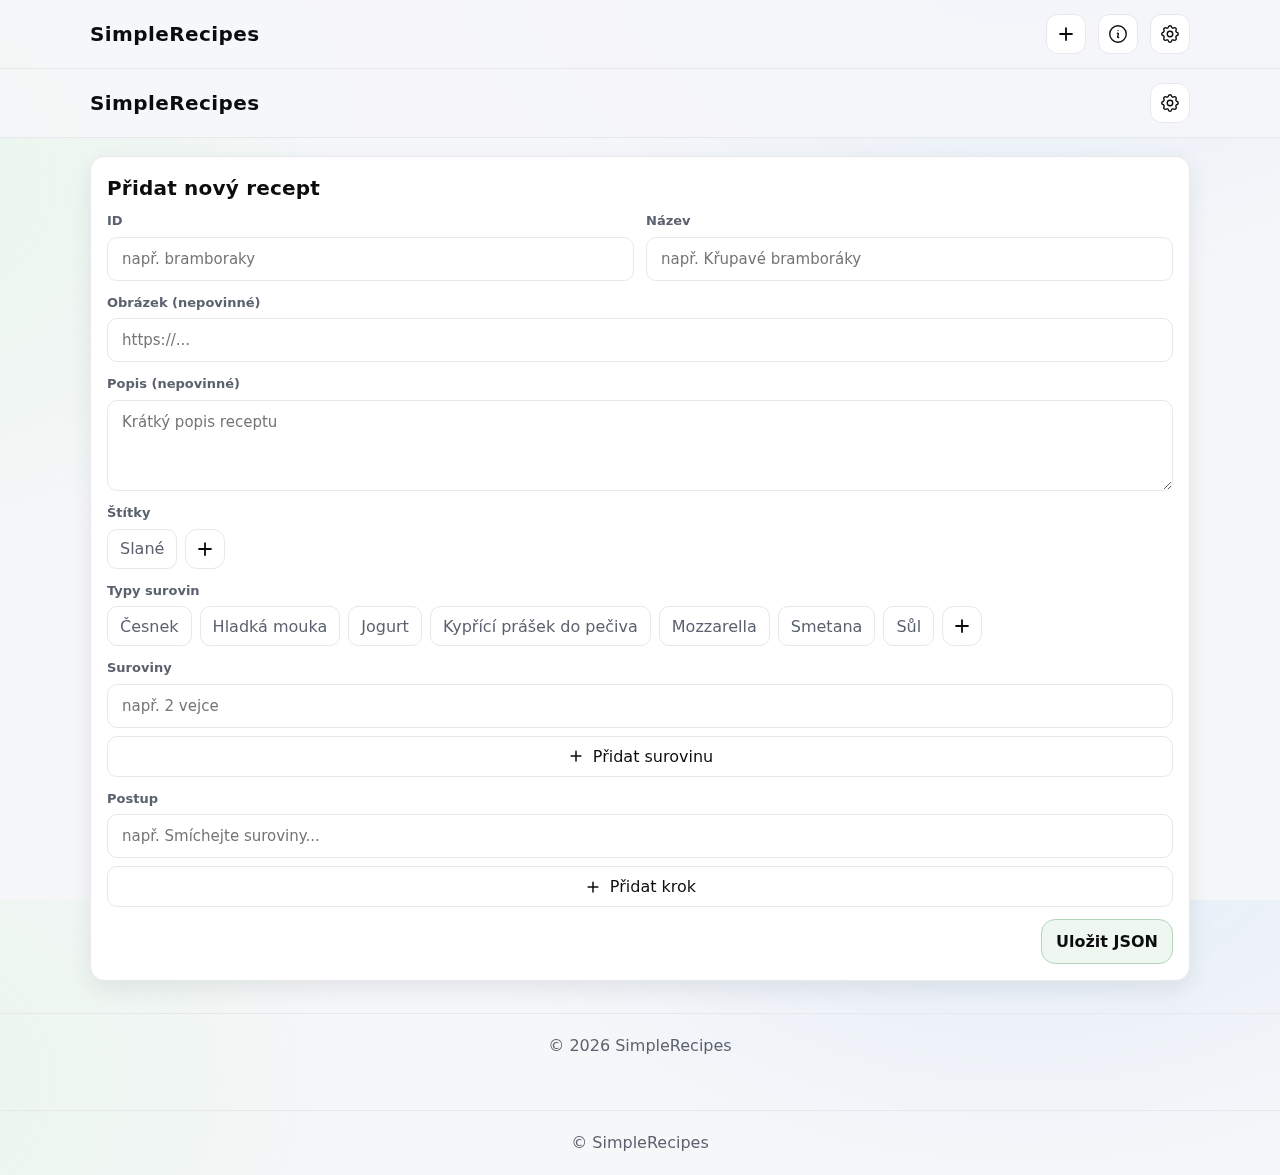
<file: add.html>
<!doctype html>
<html lang="cs">
  <head>
    <meta charset="utf-8" />
    <meta name="viewport" content="width=device-width, initial-scale=1" />
    <meta name="color-scheme" content="light dark" />
    <title>SimpleRecipes - Přidat recept</title>
    <link rel="stylesheet" href="assets/css/style.css" />
  </head>
  <body>
    <header class="site-header">
      <div class="container header-inner">
        <a class="brand" href="index.html">SimpleRecipes</a>
        <div class="header-actions">
          <button id="settingsButton" class="icon-btn" aria-haspopup="dialog" aria-expanded="false" aria-controls="settingsPopover" title="Nastavení">
            <svg xmlns="http://www.w3.org/2000/svg" fill="none" viewBox="0 0 24 24" stroke-width="1.5" stroke="currentColor" width="22" height="22" aria-hidden="true">
              <path stroke-linecap="round" stroke-linejoin="round" d="M10.325 4.317c.426-1.756 2.924-1.756 3.35 0a1.724 1.724 0 0 0 2.573 1.066c1.543-.94 3.31.826 2.37 2.37a1.724 1.724 0 0 0 1.065 2.572c1.756.426 1.756 2.924 0 3.35a1.724 1.724 0 0 0-1.066 2.573c.94 1.543-.826 3.31-2.37 2.37a1.724 1.724 0 0 0-2.572 1.065c-.426 1.756-2.924 1.756-3.35 0a1.724 1.724 0 0 0-2.573-1.066c-1.543.94-3.31-.826-2.37-2.37a1.724 1.724 0 0 0-1.065-2.572c-1.756-.426-1.756-2.924 0-3.35a1.724 1.724 0 0 0 1.066-2.573c-.94-1.543.826-3.31 2.37-2.37.996.608 2.296.07 2.572-1.065z" />
              <path stroke-linecap="round" stroke-linejoin="round" d="M15 12a3 3 0 1 1-6 0 3 3 0 0 1 6 0z" />
            </svg>
          </button>
        </div>
      </div>
    </header>

    <div id="settingsContainer"></div>

    <main class="container">
      <section class="panel add-panel">
        <header class="panel-header">
          <h1 class="panel-title">Přidat nový recept</h1>
        </header>
        <form id="addForm" class="form-grid" novalidate>
          <div class="field">
            <label for="recipeId">ID</label>
            <input id="recipeId" class="text-input" type="text" placeholder="např. bramboraky" autocomplete="off" spellcheck="false" />
          </div>
          <div class="field">
            <label for="recipeTitleInput">Název</label>
            <input id="recipeTitleInput" class="text-input" type="text" placeholder="např. Křupavé bramboráky" autocomplete="off" />
          </div>
          <div class="field full">
            <label for="recipeImageInput">Obrázek (nepovinné)</label>
            <input id="recipeImageInput" class="text-input" type="url" placeholder="https://..." inputmode="url" />
          </div>
          <div class="field full">
            <label for="recipeDescInput">Popis (nepovinné)</label>
            <textarea id="recipeDescInput" class="text-input" rows="3" placeholder="Krátký popis receptu"></textarea>
          </div>

          <div class="field full">
            <label>Štítky</label>
            <div id="tagsContainer" class="tags"></div>
          </div>

          <div class="field full">
            <label>Typy surovin</label>
            <div id="ingTypesContainer" class="tags"></div>
          </div>

          <div class="field full">
            <label>Suroviny</label>
            <div id="ingredientsFields" class="stack"></div>
            <button type="button" id="addIngredientBtn" class="line-btn" title="Přidat surovinu">
              <svg xmlns="http://www.w3.org/2000/svg" viewBox="0 0 24 24" fill="currentColor" width="18" height="18" aria-hidden="true">
                <path d="M12 4.5a1 1 0 0 1 1 1V11h5.5a1 1 0 1 1 0 2H13v5.5a1 1 0 1 1-2 0V13H5.5a1 1 0 1 1 0-2H11V5.5a1 1 0 0 1 1-1Z"/>
              </svg>
              Přidat surovinu
            </button>
          </div>

          <div class="field full">
            <label>Postup</label>
            <div id="stepsFields" class="stack"></div>
            <button type="button" id="addStepBtn" class="line-btn" title="Přidat krok">
              <svg xmlns="http://www.w3.org/2000/svg" viewBox="0 0 24 24" fill="currentColor" width="18" height="18" aria-hidden="true">
                <path d="M12 4.5a1 1 0 0 1 1 1V11h5.5a1 1 0 1 1 0 2H13v5.5a1 1 0 1 1-2 0V13H5.5a1 1 0 1 1 0-2H11V5.5a1 1 0 0 1 1-1Z"/>
              </svg>
              Přidat krok
            </button>
          </div>

          <div class="actions">
            <button type="button" id="saveBtn" class="btn primary">Uložit JSON</button>
          </div>
        </form>
      </section>
    </main>

    <footer class="site-footer">
      <div class="container footer-inner">
        <a class="footer-copy" href="https://www.github.com/ZurekMartin" target="_blank" rel="noopener noreferrer">© <span id="year"></span> SimpleRecipes</a>
      </div>
    </footer>

    <script src="assets/js/add.js" defer></script>
  </body>
  </html>
</file>
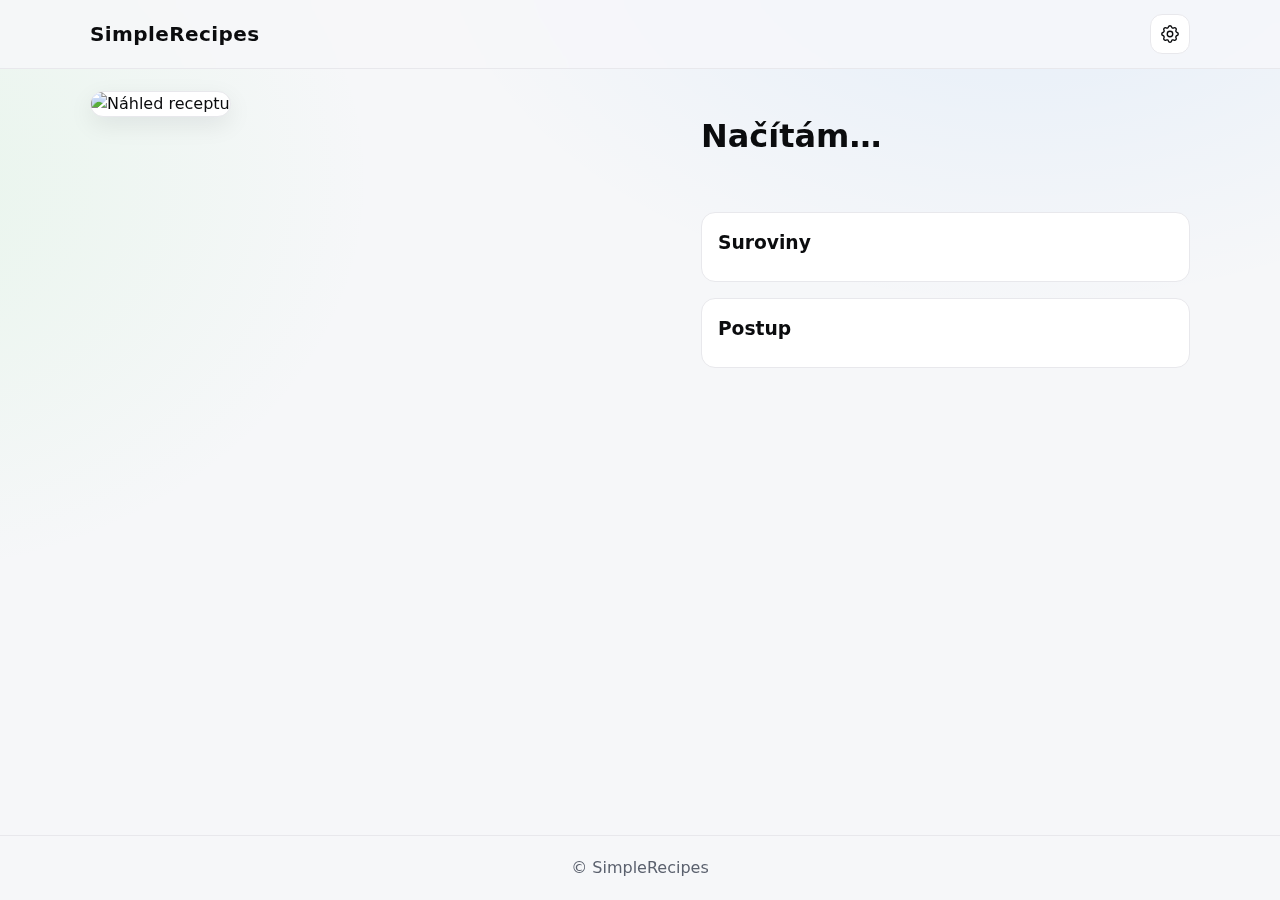
<file: recipe.html>
<!doctype html>
<html lang="cs">
  <head>
    <meta charset="utf-8" />
    <meta name="viewport" content="width=device-width, initial-scale=1" />
    <meta name="color-scheme" content="light dark" />
    <title>Recept – SimpleRecipes</title>
    <link rel="stylesheet" href="assets/css/style.css" />
  </head>
  <body>
    <header class="site-header">
      <div class="container header-inner">
        <a class="brand" href="index.html">SimpleRecipes</a>
        <div class="header-actions">
          <button id="settingsButton" class="icon-btn" aria-haspopup="dialog" aria-expanded="false" aria-controls="settingsPopover" title="Nastavení">
            <svg xmlns="http://www.w3.org/2000/svg" fill="none" viewBox="0 0 24 24" stroke-width="1.5" stroke="currentColor" width="22" height="22" aria-hidden="true">
              <path stroke-linecap="round" stroke-linejoin="round" d="M10.325 4.317c.426-1.756 2.924-1.756 3.35 0a1.724 1.724 0 0 0 2.573 1.066c1.543-.94 3.31.826 2.37 2.37a1.724 1.724 0 0 0 1.065 2.572c1.756.426 1.756 2.924 0 3.35a1.724 1.724 0 0 0-1.066 2.573c.94 1.543-.826 3.31-2.37 2.37a1.724 1.724 0 0 0-2.572 1.065c-.426 1.756-2.924 1.756-3.35 0a1.724 1.724 0 0 0-2.573-1.066c-1.543.94-3.31-.826-2.37-2.37a1.724 1.724 0 0 0-1.065-2.572c-1.756-.426-1.756-2.924 0-3.35a1.724 1.724 0 0 0 1.066-2.573c-.94-1.543.826-3.31 2.37-2.37.996.608 2.296.07 2.572-1.065z" />
              <path stroke-linecap="round" stroke-linejoin="round" d="M15 12a3 3 0 1 1-6 0 3 3 0 0 1 6 0z" />
            </svg>
          </button>
        </div>
      </div>
    </header>

    <div id="settingsContainer"></div>

    <main class="container">
      <article class="recipe">
        <section class="recipe-hero">
          <img id="recipeImage" alt="Náhled receptu" />
        </section>
        <section class="recipe-content">
          <header>
            <h1 id="recipeTitle">Načítám…</h1>
            <p id="recipeDesc" class="card-meta"></p>
            
            <div id="recipeTags" class="tags"></div>
          </header>
          <section class="ingredients">
            <h3>Suroviny</h3>
            <ul id="ingredientsList"></ul>
          </section>
          <section class="steps">
            <h3>Postup</h3>
            <ol id="stepsList"></ol>
          </section>
        </section>
      </article>
    </main>

    <footer class="site-footer">
      <div class="container footer-inner">
        <a class="footer-copy" href="https://www.github.com/ZurekMartin" target="_blank" rel="noopener">© <span id="year"></span> SimpleRecipes</a>
      </div>
    </footer>

    <script src="assets/js/recipe.js" defer></script>
  </body>
  </html>
</file>
<file: assets/css/style.css>
:root {
  --bg: #0b0c0e;
  --fg: #e8eaed;
  --muted: #aeb4bc;
  --card: #111317;
  --border: #23262d;
  --brand: #4ade80;
  --accent: #22c55e;
  --danger: #ff6b6b;
  --shadow: 0 10px 30px rgba(0, 0, 0, 0.3);
  --radius: 14px;
  --radius-sm: 10px;
  --radius-xs: 8px;
}

@media (prefers-color-scheme: light) {
  :root {
    --bg: #f6f7f9;
    --fg: #0b0c0e;
    --muted: #5b616e;
    --card: #ffffff;
    --border: #e8e8ec;
    --brand: #16a34a;
    --accent: #15803d;
    --danger: #d62828;
    --shadow: 0 8px 24px rgba(2, 6, 23, 0.08);
  }
}

[data-theme="light"] {
  --bg: #ffffff;
  --fg: #0b0c0e;
  --muted: #5b616e;
  --card: #ffffff;
  --border: #e8e8ec;
  --brand: #16a34a;
  --accent: #15803d;
  --danger: #d62828;
  --shadow: 0 8px 24px rgba(2, 6, 23, 0.08);
}

[data-theme="dark"] {
  --bg: #0b0c0e;
  --fg: #e8eaed;
  --muted: #aeb4bc;
  --card: #111317;
  --border: #23262d;
  --brand: #4ade80;
  --accent: #22c55e;
  --danger: #ff6b6b;
  --shadow: 0 10px 30px rgba(0, 0, 0, 0.3);
}

*, *::before, *::after { box-sizing: border-box; }
html { height: 100%; }
body {
  margin: 0;
  font-family: Inter, ui-sans-serif, system-ui, -apple-system, Segoe UI, Roboto,
    Helvetica, Arial, Apple Color Emoji, Segoe UI Emoji;
  color: var(--fg);
  background: radial-gradient(1200px 800px at 80% -10%, rgba(0, 119, 255, 0.08), transparent 50%),
    radial-gradient(1000px 800px at -10% 20%, rgba(126, 231, 135, 0.12), transparent 50%),
    var(--bg);
  line-height: 1.5;
  min-height: 100svh;
  display: grid;
  grid-template-rows: auto 1fr auto;
}

.container {
  width: min(1100px, 92%);
  margin-inline: auto;
}

.site-header {
  position: sticky;
  top: 0;
  z-index: 50;
  backdrop-filter: saturate(140%) blur(8px);
  background: color-mix(in oklab, var(--bg) 82%, transparent);
  border-bottom: 1px solid var(--border);
}

.header-inner {
  display: flex;
  align-items: center;
  justify-content: space-between;
  padding: 14px 0;
  gap: 16px;
}

.brand {
  font-weight: 800;
  letter-spacing: 0.4px;
  color: var(--fg);
  text-decoration: none;
  font-size: 20px;
}

.header-actions { display: flex; gap: 12px; align-items: center; }

.icon-btn {
  appearance: none;
  border: 1px solid var(--border);
  background: var(--card);
  color: var(--fg);
  border-radius: 12px;
  padding: 8px;
  line-height: 0;
  cursor: pointer;
  transition: background .2s ease, border-color .2s ease, transform .05s ease;
}
.icon-btn:hover { background: color-mix(in oklab, var(--brand) 15%, var(--card)); border-color: color-mix(in oklab, var(--brand) 30%, var(--border)); }
.icon-btn:active { transform: translateY(1px); }
.icon-btn.small { padding: 6px; border-radius: 10px; }

.segmented {
  display: inline-flex;
  background: var(--card);
  border: 1px solid var(--border);
  border-radius: var(--radius);
  padding: 4px;
  gap: 4px;
}
.segmented button {
  appearance: none;
  border: 0;
  background: transparent;
  color: var(--muted);
  padding: 8px 12px;
  border-radius: calc(var(--radius) - 4px);
  font-weight: 600;
  cursor: pointer;
  display: inline-flex; align-items: center; gap: 8px;
  transition: color .2s ease, background .2s ease, transform .05s ease;
}
.segmented button:hover {
  background: color-mix(in oklab, var(--brand) 8%, transparent);
  color: var(--fg);
}
.segmented button[aria-selected="true"] {
  background: color-mix(in oklab, var(--brand) 20%, transparent);
  color: var(--fg);
  border: 1px solid color-mix(in oklab, var(--brand) 40%, transparent);
}
.segmented button:active { transform: translateY(1px); }

.controls {
  display: grid;
  grid-template-columns: 1fr;
  gap: 14px;
  padding: 18px 0 10px;
}
.search { display: grid; grid-template-columns: 1fr auto; align-items: center; gap: 8px; }
.search .search-field { position: relative; display: grid; }
.search input {
  width: 100%;
  padding: 14px 16px;
  border-radius: var(--radius);
  border: 1px solid var(--border);
  background: var(--card);
  color: var(--fg);
  outline: none;
  font-size: 16px;
  transition: border-color .2s ease, box-shadow .2s ease, background .2s ease;
}
.search input:focus {
  border-color: var(--border);
  box-shadow: none;
  outline: none;
}
.search .clear-btn {
  position: absolute;
  right: 10px;
  top: 50%;
  transform: translateY(-50%);
  display: inline-grid;
  place-items: center;
  width: 28px; height: 28px;
  border-radius: 999px;
  border: none;
  background: transparent;
  color: var(--muted);
  cursor: pointer;
}
.search .clear-btn:hover { color: var(--fg); }
.search .clear-btn:focus { outline: none; box-shadow: none; }

.tags { display: flex; flex-wrap: wrap; gap: 8px; }
#tagFilters { display: flex; flex-wrap: nowrap; gap: 8px; overflow: auto; padding-bottom: 2px; }
#tagFilters .tag { flex: 1 1 0; text-align: center; white-space: nowrap; }
.tags .tag {
  display: inline-flex;
  align-items: center;
  justify-content: center;
  gap: 8px;
  padding: 8px 12px;
  border-radius: var(--radius-sm);
  border: 1px solid var(--border);
  background: var(--card);
  color: var(--muted);
  cursor: pointer;
  transition: border-color .2s ease, background .2s ease, color .2s ease;
}
.tags .tag:hover {
  background: color-mix(in oklab, var(--brand) 6%, var(--card));
  border-color: color-mix(in oklab, var(--brand) 25%, var(--border));
  color: var(--fg);
}
.tags .tag[aria-pressed="true"] {
  color: var(--fg);
  background: color-mix(in oklab, var(--brand) 18%, transparent);
  border-color: color-mix(in oklab, var(--brand) 45%, var(--border));
}
.tags .tag.clear {
  border-radius: 999px;
  aspect-ratio: 1/1;
  padding: 8px 10px;
  font-weight: 700;
}


.ingredients-filter { display: flex; flex-wrap: wrap; gap: 8px; }
.ingredients-filter[hidden] { display: none !important; }
.ingredients-filter .tag {
  display: inline-flex;
  align-items: center;
  justify-content: center;
  gap: 8px;
  padding: 8px 12px;
  border-radius: var(--radius-sm);
  border: 1px solid var(--border);
  background: var(--card);
  color: var(--muted);
  cursor: pointer;
  transition: border-color .2s ease, background .2s ease, color .2s ease;
}
.ingredients-filter .tag:hover {
  background: color-mix(in oklab, var(--brand) 6%, var(--card));
  border-color: color-mix(in oklab, var(--brand) 25%, var(--border));
  color: var(--fg);
}
.ingredients-filter .tag[aria-pressed="true"] {
  color: var(--fg);
  background: color-mix(in oklab, var(--brand) 18%, transparent);
  border-color: color-mix(in oklab, var(--brand) 45%, var(--border));
}
[data-theme="light"] .ingredients-filter .tag {
  background: #ffffff;
  border-color: #e7e9ee;
  color: #3a3f49;
}
[data-theme="light"] .ingredients-filter .tag:hover {
  background: #f9fafb;
}

.text-input.invalid, textarea.text-input.invalid {
  border-color: var(--danger);
  box-shadow: 0 0 0 6px color-mix(in oklab, var(--danger) 18%, transparent);
}
.field label .label-note {
  margin-left: 8px;
  color: var(--danger);
  font-weight: 600;
  font-size: 12px;
}


.cards {
  display: grid;
  gap: 14px;
}
.cards.grid {
  grid-template-columns: repeat(auto-fill, minmax(250px, 1fr));
}
.cards.list {
  grid-template-columns: 1fr;
}

.card {
  position: relative;
  border: 1px solid var(--border);
  background: var(--card);
  border-radius: var(--radius);
  overflow: clip;
  box-shadow: var(--shadow);
  transition: transform .15s ease, box-shadow .2s ease, border-color .2s ease;
}
.card:hover { transform: translateY(-2px); }

.thumb {
  aspect-ratio: 16/10;
  width: 100%;
  object-fit: cover;
  display: block;
  background: linear-gradient(180deg, rgba(0,0,0,.04), transparent);
}

.cards.list .card { display: grid; grid-template-columns: 150px 1fr; align-items: stretch; text-decoration: none; }
.cards.list .thumb { aspect-ratio: 4/3; width: 100%; height: 100%; object-fit: cover; }
.cards.list .card-body { padding: 12px 14px; gap: 6px; display: grid; align-content: start; }
.cards.list .card-title { font-size: 16px; }
.card-tags { display: flex; flex-wrap: wrap; gap: 6px; }

.card-body { padding: 14px; display: grid; gap: 8px; }
.card-title { margin: 0; font-size: 18px; letter-spacing: -0.01em; text-decoration: none; }
.card-meta { color: var(--muted); font-size: 14px; display: flex; gap: 10px; flex-wrap: wrap; }
.chip { padding: 4px 8px; border-radius: 999px; border: 1px solid color-mix(in oklab, var(--brand) 20%, var(--border)); background: color-mix(in oklab, var(--brand) 12%, transparent); color: var(--fg); font-size: 12px; }

.empty {
  text-align: center; color: var(--muted);
  padding: 40px 0 60px;
}

.site-footer { border-top: 1px solid var(--border); margin-top: 32px; }
.footer-inner { display: flex; justify-content: center; align-items: center; padding: 20px 0; }
.footer-inner a { color: var(--muted); text-decoration: none; }
.footer-inner a:hover { color: var(--fg); }

.recipe {
  display: grid;
  grid-template-columns: 1.2fr 1fr;
  gap: 24px;
  padding: 22px 0 40px;
}
@media (max-width: 900px) {
  .recipe { grid-template-columns: 1fr; }
}
.recipe-hero {
  display: inline-block;
  place-self: start;
  width: auto;
  max-width: 100%;
  border: 1px solid var(--border);
  background: var(--card);
  border-radius: var(--radius);
  overflow: clip;
  box-shadow: var(--shadow);
}
.recipe-hero img { width: auto; height: auto; max-width: 100%; display: block; object-fit: cover; }
.recipe-content { display: grid; gap: 16px; }
.ingredients, .steps {
  border: 1px solid var(--border);
  background: var(--card);
  border-radius: var(--radius);
  padding: 16px;
}
.ingredients h3, .steps h3 { margin: 0 0 8px; }
.ingredients ul { margin: 0; padding-left: 18px; display: grid; gap: 6px; }
.steps ol { margin: 0; padding-left: 18px; display: grid; gap: 8px; }

.visually-hidden { position: absolute !important; clip: rect(1px,1px,1px,1px); padding: 0 !important; border: 0 !important; height: 1px !important; width: 1px !important; overflow: hidden; }

.overlay {
  position: fixed; inset: 0; background: rgba(0,0,0,.3);
  backdrop-filter: blur(2px);
  opacity: 0; pointer-events: none; transition: opacity .2s ease;
}
.overlay.show { opacity: 1; pointer-events: auto; }

.popover {
  position: fixed;
  top: 74px;
  left: auto;
  right: clamp(8px, 4vw, 40px);
  width: auto;
  max-width: min(420px, 92vw);
  background: var(--card);
  color: var(--fg);
  border: 1px solid var(--border);
  border-radius: 16px;
  box-shadow: var(--shadow);
  transform-origin: top right;
  transform: scale(.98) translateY(-6px);
  opacity: 0; pointer-events: none;
  transition: transform .18s ease, opacity .18s ease;
}
.popover.show { opacity: 1; transform: scale(1) translateY(0); pointer-events: auto; }
.popover-inner { padding: 12px 12px 10px; display: grid; gap: 10px; width: max-content; }
.popover-header { display: flex; align-items: center; justify-content: space-between; }
.popover-header h3 { margin: 0; font-size: 16px; }
.popover-content { display: grid; gap: 10px; justify-items: stretch; }
.group { display: grid; gap: 6px; }
.group-label { color: var(--muted); font-weight: 600; font-size: 12px; text-transform: uppercase; letter-spacing: .06em; }

#settingsButton { position: relative; }

main.container { display: grid; align-content: start; }

.group { align-items: center; }

#settingsContainer { display: contents; }
.popover[hidden], .overlay[hidden] { display: none !important; }

.search .clear-btn[hidden] { display: none !important; }

.cards .card { text-decoration: none; color: inherit; }

.settings-open .search input:focus { box-shadow: none; border-color: var(--border); }
.settings-open .cards .card:hover { transform: none; }
.settings-open main,
.settings-open footer { pointer-events: none; }

.overlay { z-index: 40; }
.site-header { z-index: 50; }
.popover { z-index: 100; }

.thumb-wrap { position: relative; }

.add-panel { margin-top: 18px; }
.panel-header { margin-bottom: 8px; }
.panel-title { margin: 0; font-size: 20px; font-weight: 800; letter-spacing: .2px; }
.panel {
  border: 1px solid var(--border);
  background: var(--card);
  border-radius: var(--radius);
  box-shadow: var(--shadow);
  padding: 16px;
}

.form-grid {
  display: grid;
  grid-template-columns: 1fr 1fr;
  gap: 12px;
}
.form-grid .full { grid-column: 1 / -1; }

.field { display: grid; gap: 6px; }
.field label { font-weight: 600; color: var(--muted); font-size: 13px; }

.text-input, textarea.text-input {
  width: 100%;
  padding: 12px 14px;
  border-radius: var(--radius-sm);
  border: 1px solid var(--border);
  background: var(--card);
  color: var(--fg);
  outline: none;
  font-size: 15px;
  transition: border-color .2s ease, box-shadow .2s ease, background .2s ease;
}
.text-input:focus, textarea.text-input:focus {
  border-color: var(--border);
  box-shadow: none;
  outline: none;
}

.stack { display: grid; gap: 8px; }
.row { display: grid; grid-template-columns: 1fr auto; gap: 8px; }

.line-btn {
  display: inline-flex; align-items: center; gap: 8px;
  margin-top: 2px;
  padding: 10px 12px;
  border-radius: var(--radius-sm);
  border: 1px solid var(--border);
  background: var(--card);
  color: var(--fg);
  cursor: pointer;
  transition: background .2s ease, border-color .2s ease, transform .05s ease;
}
.line-btn { width: 100%; justify-content: center; }
.line-btn:hover { background: color-mix(in oklab, var(--brand) 8%, var(--card)); border-color: color-mix(in oklab, var(--brand) 25%, var(--border)); }
.line-btn:active { transform: translateY(1px); }

.btn {
  appearance: none;
  border: 1px solid var(--border);
  background: var(--card);
  color: var(--fg);
  border-radius: var(--radius);
  padding: 12px 14px;
  cursor: pointer;
  font-weight: 700;
  transition: background .2s ease, border-color .2s ease, transform .05s ease;
}
.btn.primary {
  border-color: color-mix(in oklab, var(--brand) 30%, var(--border));
  background: color-mix(in oklab, var(--brand) 8%, var(--card));
  color: var(--fg);
}
.btn:hover { background: color-mix(in oklab, var(--fg) 6%, var(--card)); }
.btn.primary:hover {
  background: color-mix(in oklab, var(--brand) 15%, var(--card));
  border-color: color-mix(in oklab, var(--brand) 40%, var(--border));
}
.btn:active, .btn.primary:active { transform: translateY(1px); }
.actions { grid-column: 1 / -1; display: flex; justify-content: flex-end; }

input, textarea, button, label {
  font-family: inherit;
  font-size: inherit;
  color: inherit;
}

.row .icon-btn.small {
  display: inline-grid; place-items: center;
}

.row.row--solo { grid-template-columns: 1fr; gap: 0; }

textarea.text-input { resize: vertical; min-height: calc(3 * 1.5em + 24px); }

[data-theme="light"] .ingredients-filter .tag[aria-pressed="true"] {
  background: color-mix(in oklab, var(--brand) 18%, #ffffff);
  border-color: color-mix(in oklab, var(--brand) 45%, #e7e9ee);
  color: #0b0c0e;
}

@media (max-width: 768px) {
  .form-grid {
    grid-template-columns: 1fr;
    gap: 16px;
  }

  .panel {
    padding: 20px;
    margin: 16px 0;
  }

  .field {
    gap: 8px;
  }

  .field label {
    font-size: 14px;
    font-weight: 600;
  }

  .text-input, textarea.text-input {
    font-size: 16px;
    padding: 14px 16px;
  }

  .btn, .line-btn {
    padding: 14px 16px;
    font-size: 16px;
    width: 100%;
    justify-content: center;
  }

  .add-panel .panel-title {
    font-size: 24px;
    margin-bottom: 20px;
  }

  .actions {
    margin-top: 24px;
  }

  .tags {
    gap: 6px;
  }

  .tags .tag {
    padding: 6px 10px;
    font-size: 13px;
  }

  .stack {
    gap: 12px;
  }
}
</file>
